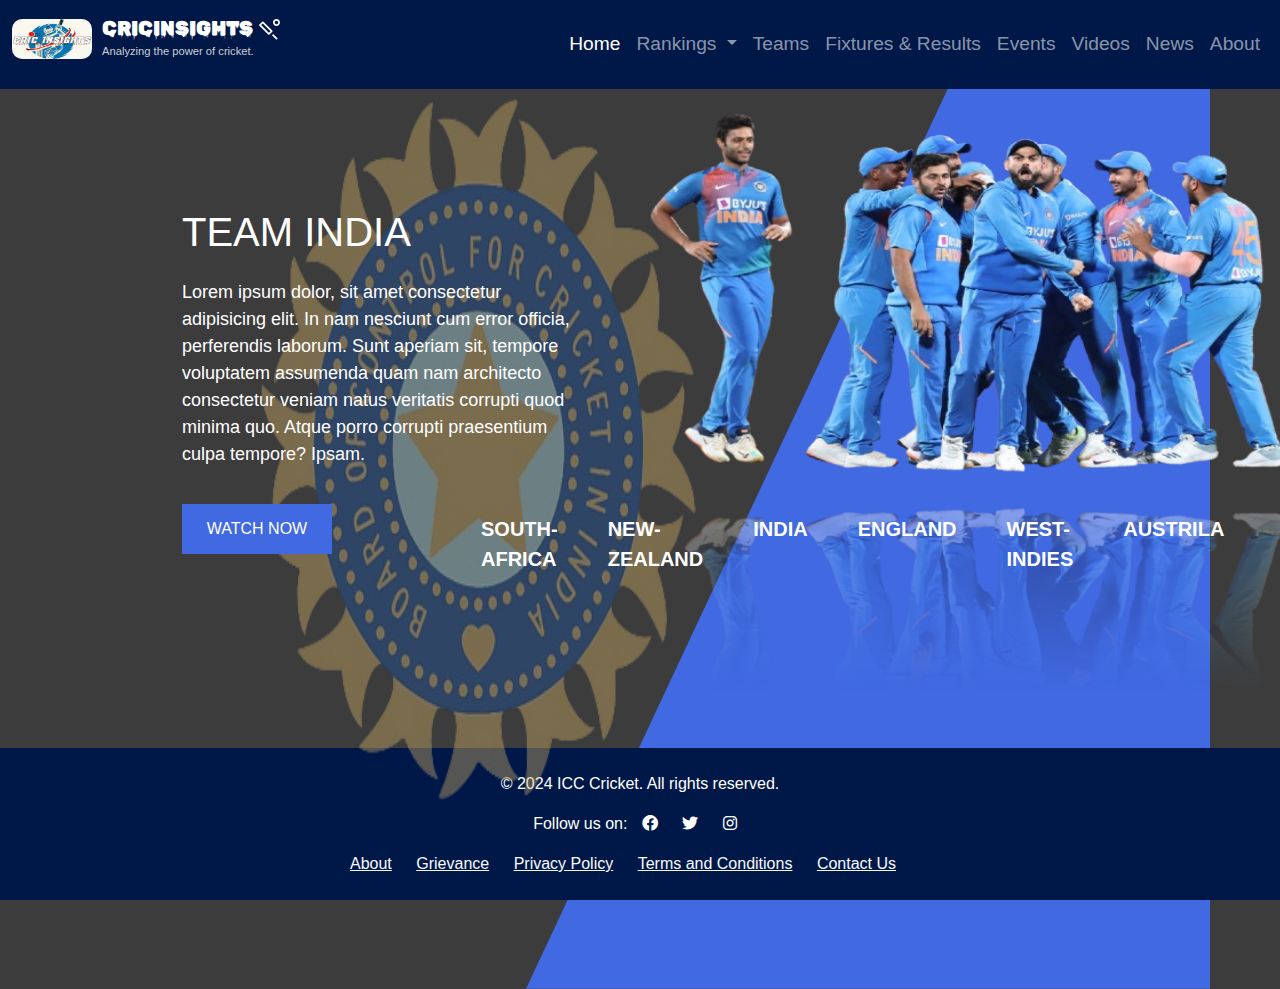
<file: bottomnav.html>
<!DOCTYPE html>
<html lang="en">
<head>
    <meta charset="UTF-8">
    <meta name="viewport" content="width=device-width, initial-scale=1.0">
    <link rel="stylesheet" href="https://cdnjs.cloudflare.com/ajax/libs/font-awesome/6.0.0-beta3/css/all.min.css">
    <link href="https://fonts.googleapis.com/css2?family=Montserrat:wght@700&family=Raleway:wght@400&display=swap" rel="stylesheet">
    <link href="https://cdn.jsdelivr.net/npm/bootstrap@5.3.2/dist/css/bootstrap.min.css" rel="stylesheet">
    <title>CricInsights</title>

    <style>
      
      @import url('https://fonts.googleapis.com/css2?family=Rubik+Wet+Paint&display=swap');

      /* General Styling */
      * {
        margin: 0;
        padding: 0;
        box-sizing: border-box;
      }
      html, body {
        height: 100%;
        font-family: 'Raleway', sans-serif;
      }
      body {
        display: flex;
        flex-direction: column;
      }
      
      .container-fluid {
        display: flex;
        justify-content: space-between;
        align-items: center;
      }
      
      .custom-bg {
        background-color: #001848;
      }
      
      .navbar-brand {
        color: white;
        display: flex;
        align-items: center;
      }
      
      .navbar-brand img {
        height: 40px;
        margin-right: 10px;
      }
      
      .caption {
        font-size: 0.7rem;
        color: #cfcfcf;
      }
      
      /* Footer Styling */
      .footer {
        background-color: #001848;
        color: white;
        text-align: center;
        padding: 1.5rem 0;
        margin-top: auto;
      }
      
      .footer a {
        color: #f8f9fa;
        margin: 0 10px;
      }
      
      .footer a:hover {
        color: #ddd;
      }

      /* Navbar mobile styling */
      .navbar-nav .nav-link {
        font-size: 1.2rem;
        text-align: center;
        padding: 1rem;
      }
      
      .navbar-toggler {
        border-color: #f8f9fa;
      }
      
      .navbar-toggler-icon {
        color: #f8f9fa;
      }

      /* Custom styles for multi-level dropdowns */
      .dropdown-submenu {
        position: relative;
        background-color: #001848;
    
    
      }
      
      
      .dropdown-submenu .dropdown-menu {
        top: 0;
        left: 100%;
        margin-top: -1px;
        color: #001848;
      }
      .dropdown-submenu a{
        color: #e8dede;
      }
      .dropdown-menu a{
        color: #e8dede;
        background-color: #001848;
      }
      .dropdown-submenu a:hover{
        background-color: aqua;
      }
      .navbar-brand div{
        flex-direction: column;

      }
      .navbar-brand img{
        border-radius: 10px;
        margin-top: -10px;
      }
      .navbar-brand span{
        font-family: "Rubik Wet Paint", system-ui;
        font-weight: 400;
        font-style: normal;
      }
     
      
      
      /* Responsive Adjustments */
      @media (max-width: 768px) {
        .navbar-brand, .navbar-nav {
          width: 100%;
          justify-content: center;
        }
        .navbar-brand img{
          margin-left: -325px;
        }
      }

      *{
    margin: 0;
    padding: 0;
    box-sizing: border-box;
    color: white;
    font-family: 'Poppins', sans-serif;
}

body{
    background-color: #3c3c3c;
}
.container{
    position: relative;
}

/* sorry remove dot before img */
.container .logo img{
    width: 250px;
    height: 150px;
}

/* sorry remove dot before img */
.container .background img{
    position: absolute;
    width: 450px;
    margin-left: 15%;
    height: 80vh;
    opacity: 0.4;
}

.container .heading{
    position: absolute;
    display: flex;
    justify-content: center;
    flex-direction: column;
    width: 35%;
    min-height: 65vh;
    margin-left: 100px;
}
.container .heading h1{
    padding-bottom: 15px;
    font-size: 40px;

}
.container .heading p{
    padding-bottom: 20px;
    font-size: 18px;
    font-weight: 800;
}

.container .heading button{
    width: 150px;
    height: 50px;
    background-color: royalblue;
    border: 2px  solid transparent;   
}

.container .image img{
    margin-left: 50%;
    width: 700px;
    height: 400px;
/* for image reflection */

-webkit-box-reflect: below 2px linear-gradient(transparent, transparent, rgba(0,0,0,0.4));
}

.container .navbar ul{
    display: flex;
    position: absolute;
    right: 0;
    top: 0;
    list-style: none;
}
.container .navbar ul li{
    padding: 40px;
}


.empty{
    position: absolute;
    clip-path: polygon(77% 0, 100% 0, 100% 100%, 40% 100%);
    background-color: royalblue;
    width: 100%;
    height: 100vh;
    top: 0;
    right: 0;
    z-index: -1000;
}


/* now one team is ready */

/* lets do the code for remaining teams by using javascript */

.list ol{
    display: flex;
    position: absolute;
    list-style: none;
    margin-left: 30%;
}
.list ol li{
    margin: 25px;
    font-size: 20px;
    font-weight: 900;
    cursor: pointer;
}

.list ol li:hover, .container .navbar ul li:hover{
    transform: scale(2, 2);
}

/* now selection color change */

::selection{
    background-color: white;
    color: black;
}


/* now coading for responsive */


@media screen and (max-width: 900px){
    .container .heading{
        top: 120vh;
        width: 100%;
        margin: 0;
    }

    .container .image img{
        margin: 0;
        margin-top: -30px;
        width: 700px;
        height: 400px;
    }

    .container .background img{
        position: absolute;
        width: 450px;
        margin-left: 15%;
        height: 80vh;
        top: 120vh;
        z-index: -1;
        opacity: 0.4;
    }
    
    .list ol{
        display: flex;
        position: absolute;
        list-style: none;
        margin-left: 10%;

    }

    .container .navbar ul{
        display: flex;
        position: absolute;
        right: 0;
        top: 100vh;
        list-style: none;
    }
}










    </style>
</head>
<body>

  <!-- Navbar -->
  <nav class="navbar navbar-expand-lg navbar-dark custom-bg">
    <div class="container-fluid">
      <a class="navbar-brand" href="#">
        
        <img src="Black & Blue Minimalist Modern Initial Font Logo.png" alt="Logo" width="80" height="50">
        <div>
         <span>CRICINSIGHTS
          <svg xmlns="http://www.w3.org/2000/svg" height="25px" viewBox="0 -960 960 960" width="25px" fill="#FFFFFF"><path d="m586-390.67-104 104Q471.33-276 455.67-276q-15.67 0-26.34-10.67L90.67-625.33Q80-636.19 80-649.76T90.67-674l104-104q10.66-10.67 26.66-12.67T248-782l338 338q10.67 10.67 10.67 26.67T586-390.67ZM456-354l62.67-62.67-296-296L160-650l296 296ZM747.33-82.67l-174-174 48-48 174 174-48 48Zm0-530.66q-56 0-94.66-38.67Q614-690.67 614-746.67t38.67-94.66Q691.33-880 747.33-880T842-841.33q38.67 38.66 38.67 94.66T842-652q-38.67 38.67-94.67 38.67Zm-.07-66.67q27.74 0 47.24-19.42 19.5-19.42 19.5-47.17 0-27.74-19.42-47.24-19.42-19.5-47.17-19.5-27.74 0-47.24 19.42-19.5 19.42-19.5 47.16 0 27.75 19.42 47.25t47.17 19.5Zm.07-66.67Zm-408 213.34Z"/></svg>
         </span>
        <p class="caption">Analyzing the power of cricket.</p>
      </div>
      </a>
      
      <button class="navbar-toggler" type="button" data-bs-toggle="collapse" data-bs-target="#navbarNav" aria-controls="navbarNav" aria-expanded="false" aria-label="Toggle navigation">
        <span class="navbar-toggler-icon"></span>
      </button>
      
      <!-- Navbar content -->
      <div class="collapse navbar-collapse" id="navbarNav">
        <ul class="navbar-nav ms-auto">
            <li class="nav-item"><a class="nav-link active" href="#">Home</a></li>
            
            <!-- Dropdown for Rankings -->
            <li class="nav-item dropdown" id="varun">
                <a class="nav-link dropdown-toggle" href="#" id="navbarDropdown" role="button" data-bs-toggle="dropdown" aria-expanded="false">
                    Rankings
                </a>
                <ul class="dropdown-menu" aria-labelledby="navbarDropdown">
                    
                    <!-- Team Rankings with Sub-options -->
                    <li class="dropdown-submenu">
                        <a class="dropdown-item dropdown-toggle" href="#" id="teamRankings" role="button" aria-expanded="false">
                            Team Rankings
                        </a>
                        <ul class="dropdown-menu" aria-labelledby="teamRankings">
                            <li><a class="dropdown-item" href="#">Test</a></li>
                            <li><a class="dropdown-item" href="#">ODI</a></li>
                            <li><a class="dropdown-item" href="#">T20I</a></li>
                        </ul>
                    </li>
    
                    <!-- ICC-Men Rankings with Sub-options -->
                    <li class="dropdown-submenu">
                        <a class="dropdown-item dropdown-toggle" href="#" id="menRankings" role="button" aria-expanded="false">
                            ICC-Men Rankings
                        </a>
                        <ul class="dropdown-menu" aria-labelledby="menRankings">
                            <li><a class="dropdown-item" href="#">Test</a></li>
                            <li><a class="dropdown-item" href="#">ODI</a></li>
                            <li><a class="dropdown-item" href="#">T20I</a></li>
                        </ul>
                    </li>
    
                    <!-- ICC-Women Rankings with Sub-options -->
                    <li class="dropdown-submenu">
                        <a class="dropdown-item dropdown-toggle" href="#" id="womenRankings" role="button" aria-expanded="false">
                            ICC-Women Rankings
                        </a>
                        <ul class="dropdown-menu" aria-labelledby="womenRankings">
                            <li><a class="dropdown-item" href="#">Test</a></li>
                            <li><a class="dropdown-item" href="#">ODI</a></li>
                            <li><a class="dropdown-item" href="#">T20I</a></li>
                        </ul>
                    </li>
                    
                </ul>
            </li>
    
            <li class="nav-item"><a class="nav-link" href="#">Teams</a></li>
            <li class="nav-item"><a class="nav-link" href="#">Fixtures & Results</a></li>
            <li class="nav-item"><a class="nav-link" href="#">Events</a></li>
            <li class="nav-item"><a class="nav-link" href="#">Videos</a></li>
            <li class="nav-item"><a class="nav-link" href="#">News</a></li>
            <li class="nav-item"><a class="nav-link" href="#">About</a></li>
        </ul>
      </div>
    </div>
  </nav>

  <div>
    <div class="container">
        


      <!-- this is for background logo -->
      <div class="background">
          <img src="imgaes/indialogo-removebg-preview.png" id="logobg" alt="">
      </div>

      <div class="heading">
          <h1 id="head">
              TEAM INDIA
          </h1>

          <p style="font-weight: 500;">
              Lorem ipsum dolor, sit amet consectetur adipisicing elit. In nam nesciunt cum error officia, perferendis laborum. Sunt aperiam sit, tempore voluptatem assumenda quam nam architecto consectetur veniam natus veritatis corrupti quod minima quo. Atque porro corrupti praesentium culpa tempore? Ipsam.
          </p>

          <button>WATCH NOW</button>
      </div>

      <!-- this is for main image -->

      <div class="image">
          <img id="myimage" src="imgaes/teamindia-removebg-preview.png" alt="">
      </div>



      

      <!-- now navbar -->

      

      <!-- html code is done -->

      <!-- now jump to css code -->

      <!-- one class is missing -->

      <div class="empty">


      </div>

      <!-- this is for remaining teams -->

      <div class="list">
          <ol>

              <li onclick="myFun('imgaes/teamsa-removebg-preview.png', 'darkgreen', 'TEAM SOUTH-AFRICA', 'imgaes/southafricalogo-removebg-preview.png')">SOUTH-AFRICA</li>
             
              <li onclick="myFun('imgaes/teamnz-removebg-preview.png', 'gray', 'TEAM NEW-ZEALAND', 'imgaes/newzlandlogo-removebg-preview.png')">NEW-ZEALAND</li>


              <!-- first one is sucessfully working -->
              

              <li onclick="myFun('imgaes/fixteamindia.png', 'royalblue', 'TEAM INDIA', 'imgaes/fixteamlogo.png')">INDIA</li>
              <li onclick="myFun('imgaes/teameng-removebg-preview.png', 'lightblue', 'TEAM ENGLAND', 'imgaes/englandlogo-removebg-preview.png')">ENGLAND</li>
              <li onclick="myFun('imgaes/witeam-removebg-preview.png', 'maroon', 'TEAM WEST-INDIES', 'imgaes/westindialogo-removebg-preview.png')">WEST-INDIES</li>
              <li onclick="myFun('imgaes/austeam-removebg-preview.png', 'Gold', 'TEAM AUSTRILA', 'imgaes/austrilalogo-removebg-preview.png')">AUSTRILA</li>
          </ol>
      </div>

  </div>
  </div>
 

  </footer>

  <!-- Bootstrap JS + Popper -->
  <script src="https://cdn.jsdelivr.net/npm/@popperjs/core@2.11.8/dist/umd/popper.min.js"></script>
  <script src="https://cdn.jsdelivr.net/npm/bootstrap@5.3.2/dist/js/bootstrap.min.js"></script>

  <!-- Optional JavaScript for Multi-level Dropdown -->
  <script>

function myFun(image, colour, head, logo){
      document.getElementById('myimage').src=image;
      document.querySelector('.empty').style.backgroundColor=colour;
      document.querySelector('button').style.backgroundColor=colour;
      document.getElementById('head').innerHTML=head;
      document.getElementById('logobg').src=logo;
  }

    // Enable multi-level dropdown
    document.querySelectorAll('.dropdown-submenu .dropdown-toggle').forEach(function(element) {
      element.addEventListener('click', function(e) {
        e.preventDefault();
        e.stopPropagation();
        let nextMenu = this.nextElementSibling;
        nextMenu.classList.toggle('show');
        
        // Close other open submenus
        document.querySelectorAll('.dropdown-submenu .dropdown-menu').forEach(function(menu) {
          if (menu !== nextMenu) {
            menu.classList.remove('show');
          }
        });
      });
    });

    // Close all dropdowns when hiding the parent dropdown
    document.querySelectorAll('.dropdown').forEach(function(element) {
      element.addEventListener('hidden.bs.dropdown', function () {
        this.querySelectorAll('.show').forEach(function(subMenu) {
          subMenu.classList.remove('show');
        });
      });
    });
  </script>


 
  <!-- Footer -->
  <footer class="footer">
    <p>&copy; 2024 ICC Cricket. All rights reserved.</p>
    <p>Follow us on:
      <a href="#"><i class="fab fa-facebook"></i></a> 
      <a href="#"><i class="fab fa-twitter"></i></a> 
      <a href="#"><i class="fab fa-instagram"></i></a>
    </p>
    <div style="display: flex; justify-content: space-between; max-width: 600px; margin: 0 auto; text-decoration: none;">
      <div style="text-align: left;">
          <a href="/about">About</a>
          <a href="/grievance">Grievance</a>
          <a href="/privacy-policy">Privacy Policy</a>
          <a href="#">Terms and Conditions</a>
          <a href="#">Contact Us</a>
      </div>
      
  </div>

</body>
</html>
</file>
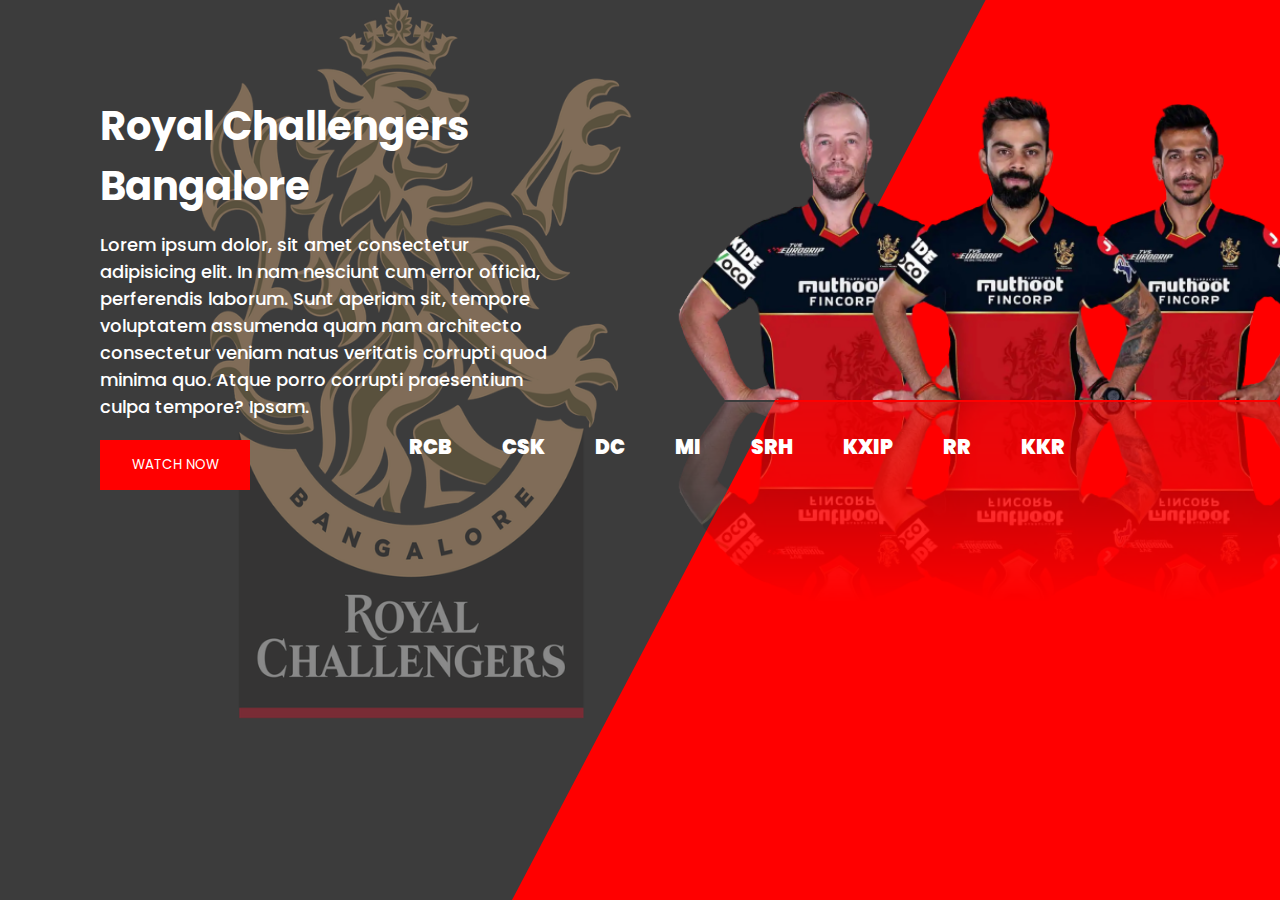
<file: demo.html>
<!DOCTYPE html>
<html lang="en">
<head>
    <link rel="preconnect" href="https://fonts.gstatic.com">
<link href="https://fonts.googleapis.com/css2?family=Poppins:wght@300;400;500;600;700&display=swap" rel="stylesheet">
    <meta charset="UTF-8">
    <meta name="viewport" content="width=device-width, initial-scale=1.0">
    <title>Document</title>
    <link rel="stylesheet" href="ipl.css">
    <style>
        *{
         font-family: 'Poppins', sans-serif;

        }
    </style>
</head>
<body>
    <div class="container">
        


        <!-- this is for background logo -->
        <div class="background">
            <img src="imgaes/csblogo.png" id="logobg" alt="">
        </div>

        <div class="heading">
            <h1 id="head">
                Royal Challengers Bangalore
            </h1>

            <p style="font-weight: 500;">
                Lorem ipsum dolor, sit amet consectetur adipisicing elit. In nam nesciunt cum error officia, perferendis laborum. Sunt aperiam sit, tempore voluptatem assumenda quam nam architecto consectetur veniam natus veritatis corrupti quod minima quo. Atque porro corrupti praesentium culpa tempore? Ipsam.
            </p>

            <button>WATCH NOW</button>
        </div>

        <!-- this is for main image -->

        <div class="image">
            <img id="myimage" src="imgaes/rcb-removebg-preview.png" alt="">
        </div>




        <!-- now navbar -->

        

        <!-- html code is done -->

        <!-- now jump to css code -->

        <!-- one class is missing -->

        <div class="empty">


        </div>

        <!-- this is for remaining teams -->

        <div class="list">
            <ol>
                <li onclick="myFun('imgaes/rcb-removebg-preview.png', 'red', 'Royal Challengers Bangalore', 'imgaes/csblogo.png')">RCB</li>


                <li onclick="myFun('imgaes/css3.png', 'gold', 'Chennai Super Kings', 'imgaes/csk3.png')">CSK</li>


                <!-- first one is sucessfully working -->
                

                <li onclick="myFun('imgaes/dd1.png', 'blue', 'Delhi Capitals', 'imgaes/ddlogo.png')">DC</li>
                <li onclick="myFun('imgaes/mi.png', 'dodgerblue', 'Mumbai Indians', 'imgaes/milogo.png')">MI</li>
                <li onclick="myFun('imgaes/srh.png', 'orangered', 'Sun Raise Hydrabad', 'imgaes/srhlogo.png')">SRH</li>
                <li onclick="myFun('imgaes/kp.png', 'red', 'King XI Punjab', 'imgaes/kplogo.png')">KXIP</li>
                <li onclick="myFun('imgaes/rr1.png', '#ff3385', 'Rajastan Royals', 'imgaes/rrlogo.png')">RR</li>
                <li onclick="myFun('imgaes/kkr.png', 'purple', 'Kolkata Knight Riders', 'imgaes/kkrlogo.png')">KKR</li>
            </ol>
        </div>

    </div>






<script>

    function myFun(image, colour, head, logo){
        document.getElementById('myimage').src=image;
        document.querySelector('.empty').style.backgroundColor=colour;
        document.querySelector('button').style.backgroundColor=colour;
        document.getElementById('head').innerHTML=head;
        document.getElementById('logobg').src=logo;
    }


</script>








</body>
</html>
</file>
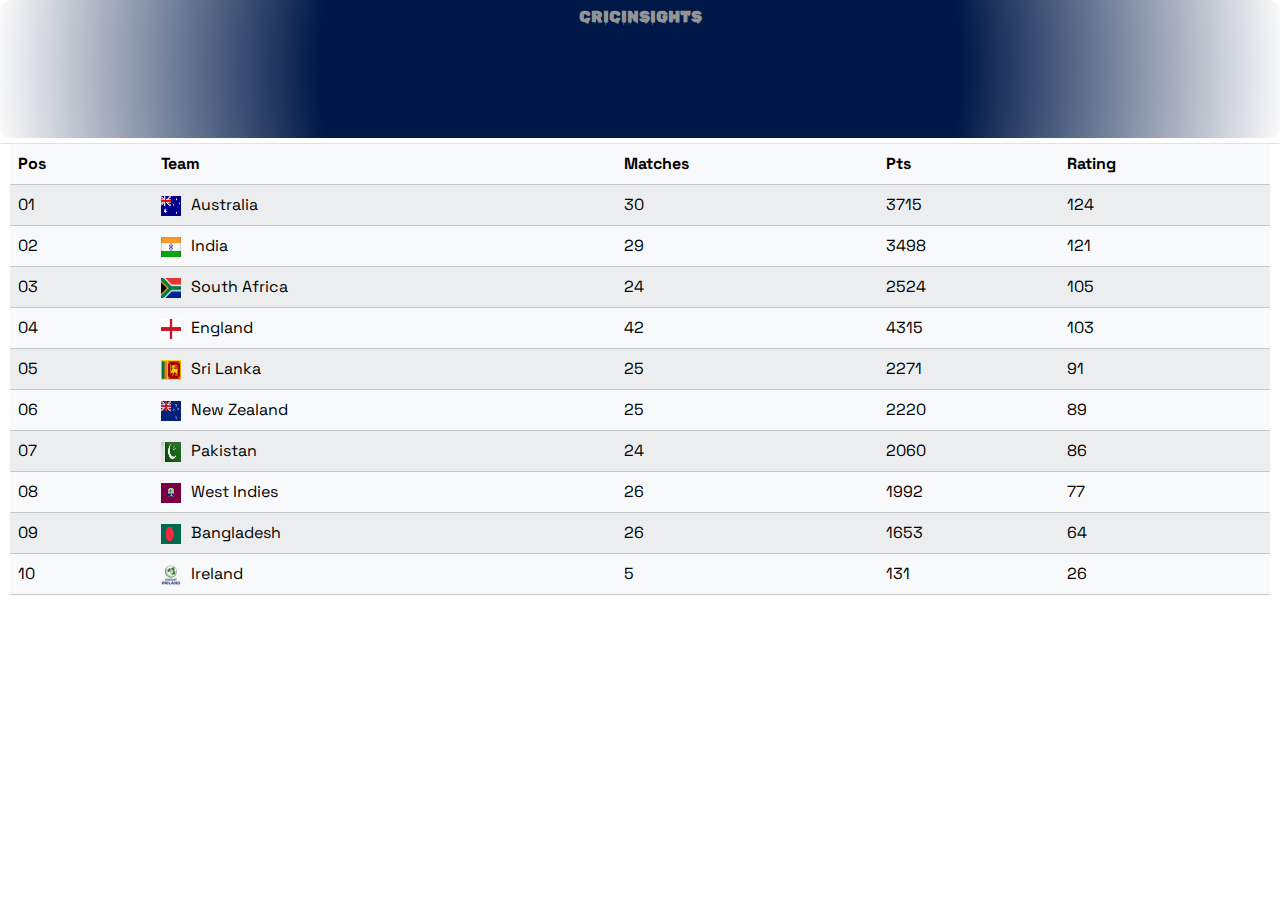
<file: project/teamrankingstest.html>
<!DOCTYPE html>
<html lang="en">
<head>
    <meta charset="UTF-8">
    <meta name="viewport" content="width=device-width, initial-scale=1.0">
    <title>Test Team Rankings</title>

    <!-- Bootstrap CSS -->
    <link href="https://cdn.jsdelivr.net/npm/bootstrap@5.3.3/dist/css/bootstrap.min.css" rel="stylesheet" integrity="sha384-QWTKZyjpPEjISv5WaRU9OFeRpok6YctnYmDr5pNlyT2bRjXh0JMhjY6hW+ALEwIH" crossorigin="anonymous">

    <!-- Google Fonts -->
    <link rel="preconnect" href="https://fonts.googleapis.com">
<link rel="preconnect" href="https://fonts.gstatic.com" crossorigin>
<link href="https://fonts.googleapis.com/css2?family=Bebas+Neue&family=Bona+Nova+SC:ital,wght@0,400;0,700;1,400&family=Itim&family=Rubik+Wet+Paint&family=Space+Grotesk:wght@300..700&display=swap" rel="stylesheet">
    <!-- Bootstrap JavaScript -->
    <script src="https://cdn.jsdelivr.net/npm/bootstrap@5.3.3/dist/js/bootstrap.bundle.min.js" integrity="sha384-YvpcrYf0tY3lHB60NNkmXc5s9fDVZLESaAA55NDzOxhy9GkcIdslK1eN7N6jIeHz" crossorigin="anonymous"></script>

    <style>
        body {
            height: 100vh;
        }
    
        #heading {
            text-align: center;
            color: #ffffff;
            overflow: hidden; /* Prevents overflow during animation */
            background: radial-gradient(circle, #001848 10%, #001848 50%, #fafafa 100%);
            animation: bganimation 5s ease forwards;
            padding:5px;
            margin-bottom:5px;
            border-radius:10px;
         }
        #brandtitle{
            font-family: "Rubik Wet Paint", serif;
            color: hsl(0, 0%, 58%);
            animation: titleanimation 5s ease-in-out forwards;
        }
    
        #heading #title-left, #heading #title-right {
            display: inline-block;
            font-family:  "Bebas Neue", sans-serif;
            font-size: 5rem;
            opacity: 0;
        }
    
        /* Animation for the left word */
        #title-left {
            animation: slideInLeft 5s ease forwards;
        }
    
        /* Animation for the right word */
        #title-right {
            animation: slideInRight 5s ease forwards;
        }
    
        /* Keyframes for sliding in from the left */
        @keyframes slideInLeft {
            0% {
                transform: translateX(-200px);
                opacity: 0;
            }
            100% {
                transform: translateX(0);
                opacity: 1;
            }
        }
    
        /* Keyframes for sliding in from the right */
        @keyframes slideInRight {
            0% {
                transform: translateX(200px);
                opacity: 0;
            }
            100% {
                transform: translateX(0);
                opacity: 1;
            }
        }
        @keyframes bganimation{
            
            0% {
                background-size: 0% 0%;
            }
            100% {
                background-size: 100% 100%;
            }
            
        }
        @keyframes titleanimation{
            from {
                font-size: 5em; /* Starting size */
            }
            to {
                font-size: 1.2em; /* Final size */
            }
        }
        #content{
            font-family:"Space Grotesk", sans-serif;
            margin:0 10px 10px 10px;
            border-radius: 10px;
            border: none;
        }

        #content img{
             width:20px;
             height:20px;
             margin-right:10px;
        }
    </style>        
      
</head>

<body>
    <div class="navcontainer">
        <div id="heading">
            <span id="brandtitle">CRICINSIGHTS</span>
            <h1>
            <span id="title-left">ICC Test</span>
            <span id="title-right">Team Rankings</span>
            </h1>
        </div>
        

        <ul class="nav nav-tabs">
           
           
        </ul>

        <!-- Content Section -->
        <div id="content">
            <!-- Content will be loaded here -->
            <table class="table table-light table-hover table-striped" >
                <thead>
                    <tr>
                        <th>Pos</th>
                        <th>Team</th>
                        <th>Matches</th>
                        <th>Pts</th>
                        <th>Rating</th>
                    </tr>
                </thead>
                <tbody>
                    <tr>
                        <td>01</td>
                        <td><img src="Australia-Flag-21.jpg">Australia</td>
                        <td>30</td>
                        <td>3715</td>
                        <td>124</td>
                    </tr>
                    <tr>
                        <td>02</td>
                        <td><img src="india.jpeg">India</td>
                        <td>29</td>
                        <td>3498</td>
                        <td>121</td>
                    </tr>
                    <tr>
                        <td>03</td>
                        <td><img src="SA.png">South Africa</td>
                        <td>24</td>
                        <td>2524</td>
                        <td>105</td>
                    </tr>
                    <tr>
                        <td>04</td>
                        <td><img src="eng.jpg">England</td>
                        <td>42</td>
                        <td>4315</td>
                        <td>103</td>
                    </tr>
                    <tr>
                        <td>05</td>
                        <td><img src="sl.jpeg">Sri Lanka</td>
                        <td>25</td>
                        <td>2271</td>
                        <td>91</td>
                    </tr>
                    <tr>
                        <td>06</td>
                        <td><img src="nz.jpeg">New Zealand</td>
                        <td>25</td>
                        <td>2220</td>
                        <td>89</td>
                    </tr>
                    <tr>
                        <td>07</td>
                        <td><img src="pak.jpg">Pakistan</td>
                        <td>24</td>
                        <td>2060</td>
                        <td>86</td>
                    </tr>
                    <tr>
                        <td>08</td>
                        <td><img src="WI.jpg">West Indies</td>
                        <td>26</td>
                        <td>1992</td>
                        <td>77</td>
                    </tr>
                    <tr>
                        <td>09</td>
                        <td><img src="ban.jpg">Bangladesh</td>
                        <td>26</td>
                        <td>1653</td>
                        <td>64</td>
                    </tr>
                    <tr>
                        <td>10</td>
                        <td><img src="ire.png">Ireland</td>
                        <td>5</td>
                        <td>131</td>
                        <td>26</td>
                    </tr>
                </tbody>
            </table>
        </div>
    </div>
</body>
</html>
</file>
<file: ipl.css>
*{
    margin: 0;
    padding: 0;
    box-sizing: border-box;
    color: white;
    font-family: 'Poppins', sans-serif;
}

body{
    background-color: #3c3c3c;
}
.container{
    position: relative;
}

/* sorry remove dot before img */
.container .logo img{
    width: 250px;
    height: 150px;
}

/* sorry remove dot before img */
.container .background img{
    position: absolute;
    width: 450px;
    margin-left: 15%;
    height: 80vh;
    opacity: 0.4;
}

.container .heading{
    position: absolute;
    display: flex;
    justify-content: center;
    flex-direction: column;
    width: 35%;
    min-height: 65vh;
    margin-left: 100px;
}
.container .heading h1{
    padding-bottom: 15px;
    font-size: 40px;

}
.container .heading p{
    padding-bottom: 20px;
    font-size: 18px;
    font-weight: 800;
}

.container .heading button{
    width: 150px;
    height: 50px;
    background-color: red;
    border: 2px  solid transparent;   
}

.container .image img{
    margin-left: 50%;
    width: 700px;
    height: 400px;
/* for image reflection */

-webkit-box-reflect: below 2px linear-gradient(transparent, transparent, rgba(0,0,0,0.4));
}

.container .navbar ul{
    display: flex;
    position: absolute;
    right: 0;
    top: 0;
    list-style: none;
}
.container .navbar ul li{
    padding: 40px;
}


.empty{
    position: absolute;
    clip-path: polygon(77% 0, 100% 0, 100% 100%, 40% 100%);
    background-color: red;
    width: 100%;
    height: 100vh;
    top: 0;
    right: 0;
    z-index: -1000;
}


/* now one team is ready */

/* lets do the code for remaining teams by using javascript */

.list ol{
    display: flex;
    position: absolute;
    list-style: none;
    margin-left: 30%;
}
.list ol li{
    margin: 25px;
    font-size: 20px;
    font-weight: 900;
    cursor: pointer;
}

.list ol li:hover, .container .navbar ul li:hover{
    transform: scale(2, 2);
}

/* now selection color change */

::selection{
    background-color: white;
    color: black;
}


/* now coading for responsive */


@media screen and (max-width: 900px){
    .container .heading{
        top: 120vh;
        width: 100%;
        margin: 0;
    }

    .container .image img{
        margin: 0;
        margin-top: -30px;
        width: 700px;
        height: 400px;
    }

    .container .background img{
        position: absolute;
        width: 450px;
        margin-left: 15%;
        height: 80vh;
        top: 120vh;
        z-index: -1;
        opacity: 0.4;
    }
    
    .list ol{
        display: flex;
        position: absolute;
        list-style: none;
        margin-left: 10%;

    }

    .container .navbar ul{
        display: flex;
        position: absolute;
        right: 0;
        top: 100vh;
        list-style: none;
    }
}
</file>
